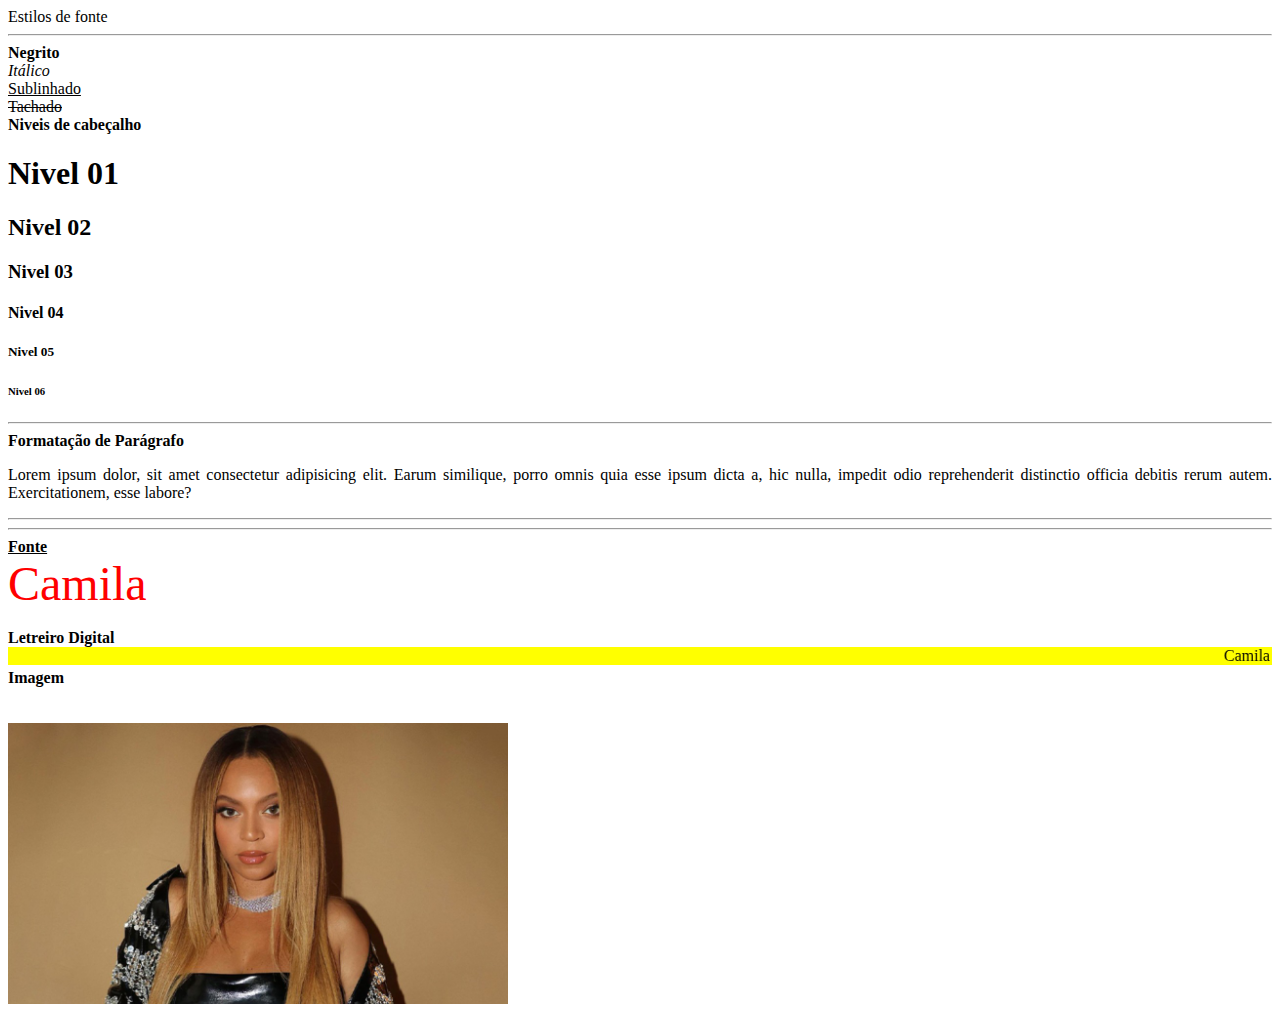
<file: Atividade_Tags/index.html>
<!DOCTYPE html>
<html lang="pt-br">
<head>
    <meta charset="UTF-8">
    <meta name="viewport" content="width=device-width, initial-scale=1.0">
    <title>Aula Informatica para Internet</title>
</head>
<body>

    Estilos de fonte <hr>
    <b> Negrito </b> <br>
    <i> Itálico </i> <br>
   <u>Sublinhado </u>  <br>
    <s> Tachado </s> <br> 

    <b> Niveis de cabeçalho </b><br>
    <h1> Nivel 01 </h1>
    <h2> Nivel 02</h2>
    <h3> Nivel 03 </h3>
    <h4> Nivel 04</h4>
    <h5> Nivel 05 </h5>
    <h6> Nivel 06 </h6>


    <hr> 

    <b> Formatação de Parágrafo </b> <br>

    <p align="justify">Lorem ipsum dolor, sit amet consectetur adipisicing elit. Earum similique, porro omnis quia esse ipsum dicta a, hic nulla, impedit odio reprehenderit distinctio officia debitis rerum autem. Exercitationem, esse labore? </p>


<hr> 
<hr><b><u>Fonte</u></b><br>

<font color="red" size="7">Camila

</font>
<br> </br>

<b> Letreiro Digital</b><br>
<marquee behavior="scrollamount=100" direction="" bgcolor="yellow"> Camila </marquee>

<b> Imagem </b> <br><br><br>

<img src="_imagens/beyonce_foto_1024x576_14062021094632.jpg" alt="" width="500">

</body>
</html>
</file>
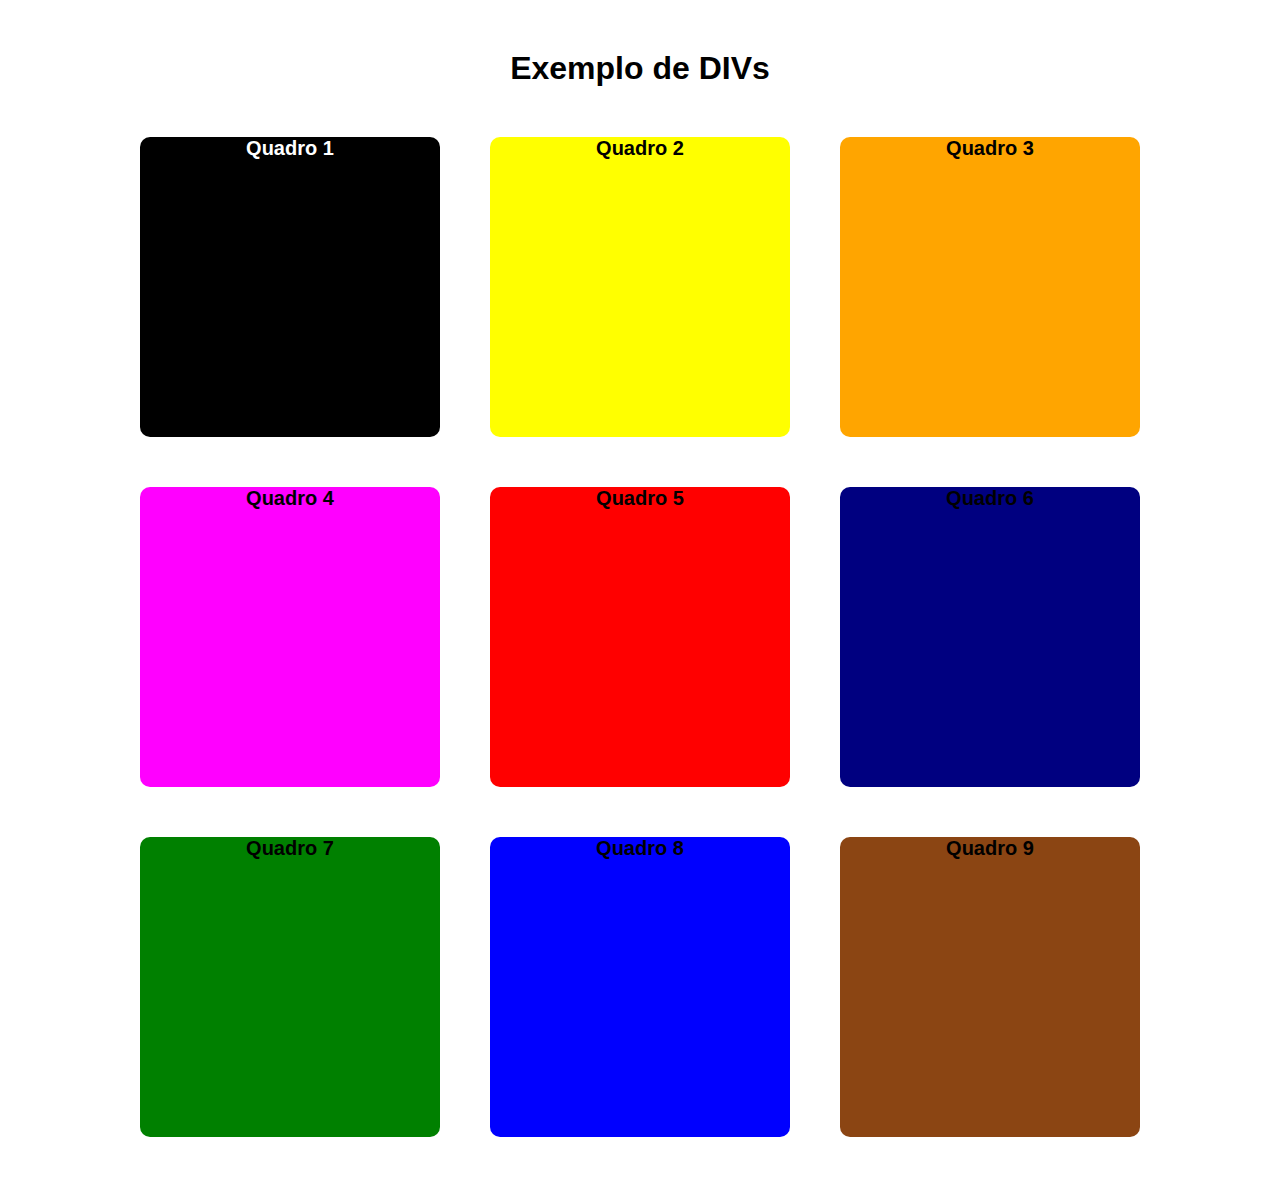
<file: divs-com-cores/index.html>
<!DOCTYPE html>
<html lang="pt-br">

<head>
    <meta charset="UTF-8">
    <meta name="viewport" content="width=device-width, initial-scale=1.0">
    <title>Aula 07- Divs
    </title>
    <link rel="stylesheet" type="text/css" href="css/estilo.css">
</head>

<body>
    <header>
        <h1>Exemplo de DIVs</h1>
    </header>
    <main>
        <section>
            <div class="preto">
                <p>Quadro 1</p>
            </div>
            <div class="amarelo">
                <p>Quadro 2</p>
            </div>
            <div class="laranja">
                <p>Quadro 3</p>
            </div>
        </section>

        <section>
            <div class="magenta">
                <p>Quadro 4</p>
            </div>
            <div class="vermelho">
                <p>Quadro 5</p> </div>
                <div class="navy">
                    <p>Quadro 6</p>
                </div>
            </div>
        </section>

        <section>
            <div class="verde">
                <p>Quadro 7</p>
            </div>
            <div class="azul">
                <p>Quadro 8</p> </div>
                <div class="marrom">
                    <p>Quadro 9</p>
                </div>
            </div>
        </section>
    </main>

</body>

</html>
</file>
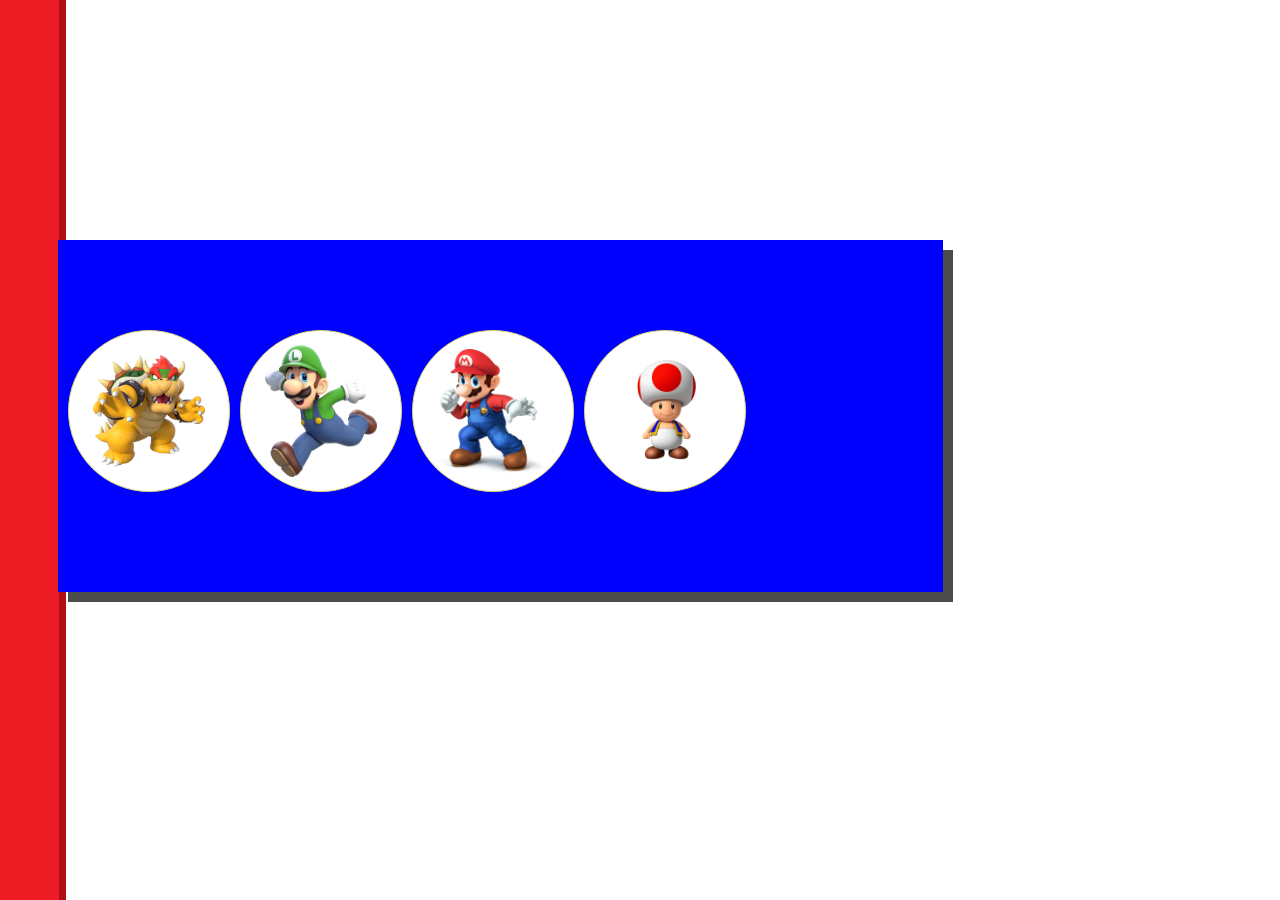
<file: Projeto-imagem-hover/index.html>
<!DOCTYPE html>
<html lang="en">
<head>
    <meta charset="UTF-8">
    <meta name="viewport" content="width=device-width, initial-scale=1.0">
    <title>Exercicio com imagens</title>
    <style>
        /* PRIMEIRO FOI ESTILIZADO A IMAGEM DE FUNDO COM UM ID DENTRO DA
        TAG BODY EX:<BODY ID="FUNDO" */
       #fundo {
        /* O PRIMEIRO ATRUBUTO É UMA IMAGEM DE FUNDO COM UMA URL- PASTA DO ARQUIVO
        ARQUIVO */
        background-image: url(imagens/fundored.png);
        /* AQUI INFORMAMOS AO BROUSER QUANTAS VEZES ESSA IMAGEM IRA SE REPETIR
        NESSE CASO APENAS UMA VEZ O tributo repet-y DIZ UMA REPETIÇÃO NO 
        EIXO Y VERTICAL*/
        background-repeat: repeat-y;
       }
       /* CLASS QUE ENGLOBA AS DIVS/IMGS*/
       .retangulo_azul{
        /* COR DE FUNDO*/
        background-color: blue;
        /* O PADDING é usada para definir a distância interna entre um elemento e 
        sua borda, 90PX EM CIMA 0 ESQUERDA 100PX EM BAIXO 0 DIREITA */
        padding: 90px 0px 100px 0px;
        /* MARGIN EM CIMA */
        margin-top: 15rem ;
        /* MARGIN A ESQUERDA*/
        margin-left: 50px;
        /* PERMITE QUE OS ITENS TENHAM MOBILIDADE */
        display: flex;
        /* SOMBRA COM 10PX EM BAIXO E 10 PX A DIREITA */
        box-shadow: 10px 10px rgba(0, 0, 0, 0.7);
        /* TAMANHO TOTAL DA DIV*/
        width: 70%;
       }
       /* DIV REFERENTE A PRIMEIRA IMAGEM */
       .box1{
        /* PERMITE QUE OS ITENS TENHAM MOBILIDADE */
        display: flex;
        /* ALINHAR ITENS NO CENTRO DO RETANGULO AZUL VERTICAL*/
        align-items: center;
        /* ALINHAR ITENS NO CENTRO DO RETANGULO AZULA NA HORIZONTAL*/
        justify-content: center;
        /* MARGIN A ESQUERDA */
        margin-left: 10px;
        /* COR DE FUNDO */
        background-color: #fff;
        /* BORDA DE 1PX SOLIDA  #COR*/
        border: 1px solid #ddd673;
        /* RAIO DA BORDA 50% TRANFORMA A DIV EM UM CIRCULO */
        border-radius: 50%;
        /* TAMANHO TOTAL DA DIV 10 MEDIDA RELATIVA CORRESPONDENTE A PAGINA */
        width: 10rem;
        /* CORRESPONDE A ALTURA DA DIV*/
        height: 10rem;
        /* ALINHAR ITENS O CENTRO */
        align-items: center;
       }
       /* AO PASSAR O MOUSE EM CIMA AVERA AS SEGUINTES ALTERAÇÕES */
       .box1:hover{
        /* AUMENTA O TAMANHO DA DIV NO TAMNAHO DEFINIDO */
        transform: scale(1.5);
       }
       /* DIV REFERENTE A PRIMEIRA IMAGEM */
       .box2{
        /* PERMITE QUE OS ITENS TENHAM MOBILIDADE */
        display: flex;
        /* ALINHAR ITENS NO CENTRO DO RETANGULO AZUL VERTICAL*/
        align-items: center;
        /* ALINHAR ITENS NO CENTRO DO RETANGULO AZULA NA HORIZONTAL*/
        justify-content: center;
        /* MARGIN A ESQUERDA */
        margin-left: 10px;
        /* COR DE FUNDO */
        background-color: #fff;
        /* BORDA DE 1PX SOLIDA  #COR*/
        border: 1px solid #ddd673;
        /* RAIO DA BORDA 50% TRANFORMA A DIV EM UM CIRCULO */
        box-shadow: #ddd673;
        /* TAMANHO TOTAL DA DIV 10 MEDIDA RELATIVA CORRESPONDENTE A PAGINA */
        border-radius: 50%;
        /* TAMANHO TOTAL DA DIV 10 MEDIDA RELATIVA CORRESPONDENTE A PAGINA */
        width: 10rem;
        /* ALINHAR ITENS O CENTRO */
        height: 10rem;
       }
       .box2:hover {
        transform: scale(1.5);
       }
       .box3{
        display: flex;
        align-items: center;
        justify-content: center;
        margin-left: 10px;
        background-color: #fff;
        border: 1px solid #ddd673;
        border-radius: 50%;
        width: 10rem;
        height: 10rem;
       }
       .box3:hover{
        transform: scale(1.5);
       }
       .box4{
        display: flex;
        align-items: center;
        justify-content: center;
        margin-left: 10px;
        background-color: #fff;
        border: 1px solid #ddd673;
        border-radius: 50%;
        width: 10rem;
        height: 10rem;
       }
       .box4:hover {
        transform: scale(1.5);
       }
       /*CONFIGURAÇÃO PARA TODAS AS TAGS IMG */
       img{
        /*TAMANHO DA IMAGEM*/
        width: 70%;
       }

    </style>
</head>
<body id="fundo">
    <div class="retangulo_azul">
        <div class="box1">
            <img src="imagens/bowser.png" alt="">
        </div>
        <div class="box2">
            <img src="imagens/luigi.png" alt="">
        </div>
        <div class="box3">
            <img src="imagens/mario.png" alt="">
        </div>
        <div class="box4">
            <img src="imagens/toad.png" alt="">
        </div>
    </div>
</body>
</html>
</file>
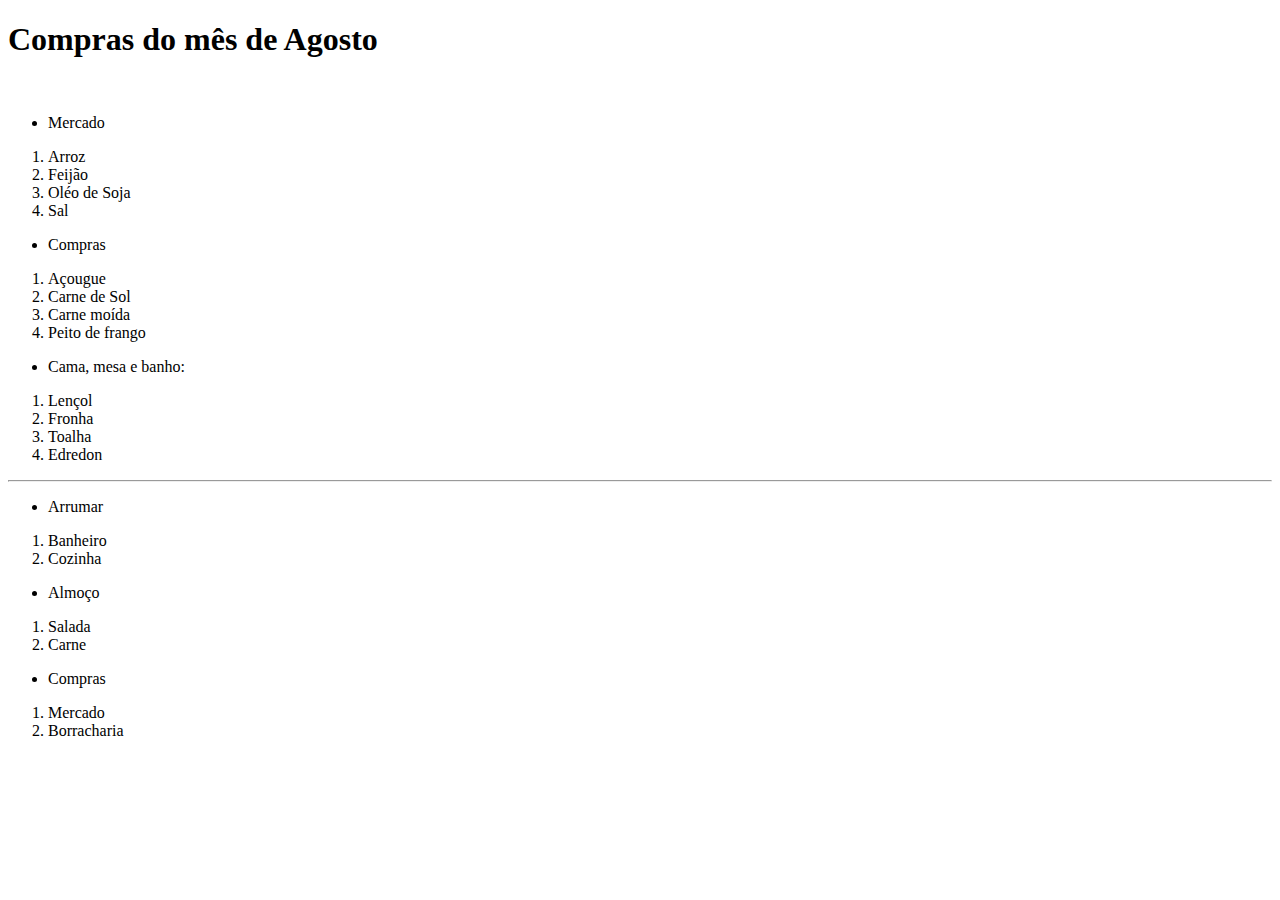
<file: lista-ordenada-e-nao-ordenada/Listas.html>
<!DOCTYPE html>
<html lang="pt-br">
<head>
    <meta charset="UTF-8">
    <meta name="viewport" content="width=device-width, initial-scale=1.0">
    <title>Atividade 01</title>
</head>
<body> <h1>Compras do mês de Agosto</h1> <br>

    <ul> 
    <li> Mercado </li> </ul>
    
    <ol type="1">
    <li>Arroz </li>
    <li> Feijão </li> 
    <li> Oléo de Soja </li>
    <li> Sal </li>
    </ol> 
    
    <ul> 
    <li> Compras </li> </ul>
    
    <ol type="1">
    <li>Açougue </li>
    <li> Carne de Sol </li> 
    <li> Carne moída </li>
    <li> Peito de frango </li>
    </ol> 
    
    <ul> 
    <li> Cama, mesa e banho: </li> </ul>
    
    <ol type="1">
    <li>Lençol </li>
    <li> Fronha </li> 
    <li> Toalha </li>
    <li> Edredon </li>
    </ol> 
    <hr>
    

    

    <ul> 
        <li> Arrumar </li> </ul>
        
        <ol type="1">
        <li>Banheiro </li>
        <li> Cozinha </li> 
        </ol> 
        
        <ul> 
        <li> Almoço </li> </ul>
        <ol>
        <li>Salada </li>
        <li> Carne </li> 
        </ol> 
        
        <ul> 
        <li> Compras </li> </ul>
        <ol>
        <li>Mercado </li>
        <li> Borracharia </li> 
        </ol> 
        
    
</body>
</html>
</file>
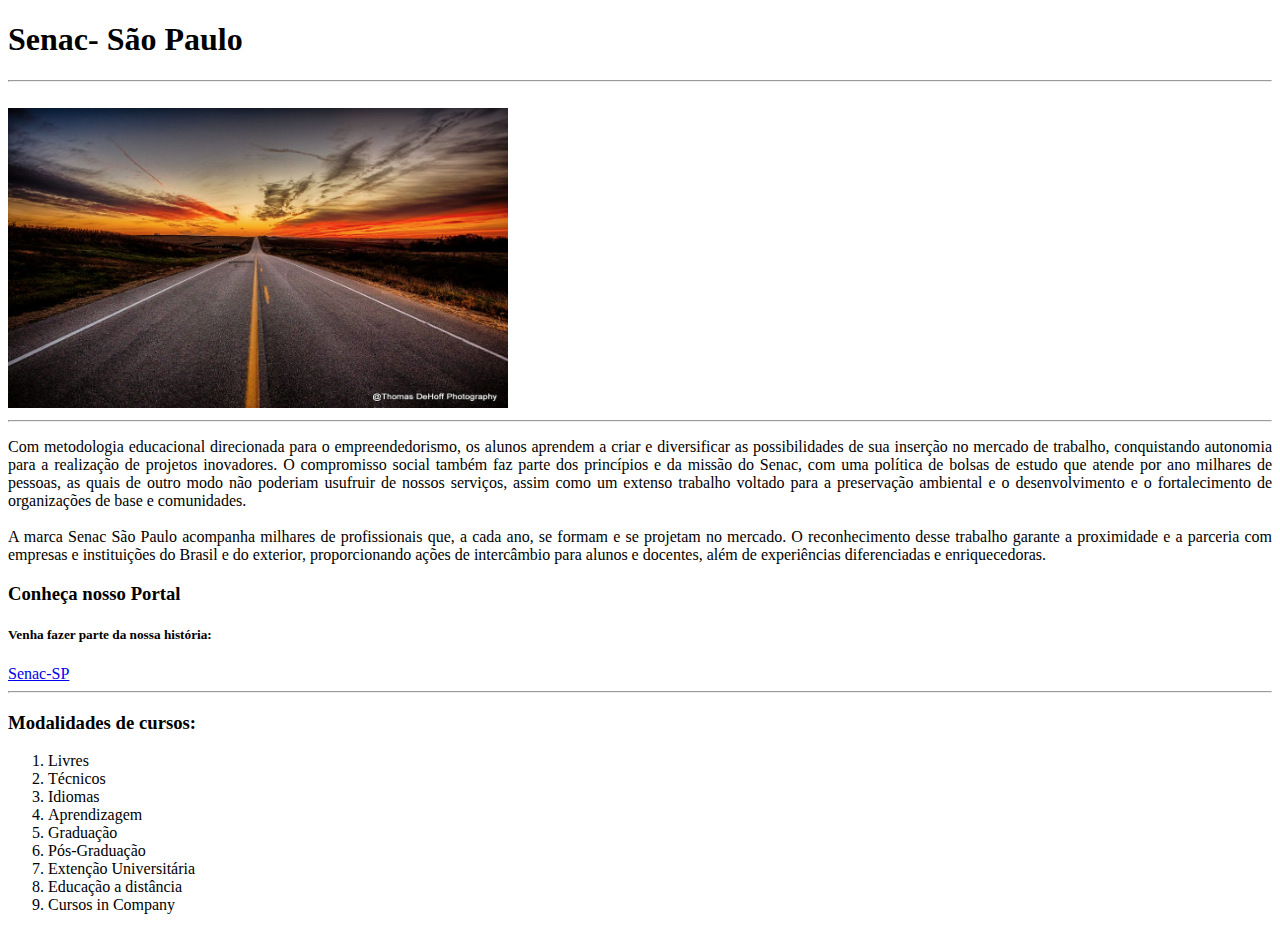
<file: paginasenac/senacsp.html>
<!DOCTYPE html>
<html lang="pt-br">
<head>
    <meta charset="UTF-8">
    <meta name="viewport" content="width=device-width, initial-scale=1.0">
    <title>Document</title>
</head>
<body>
    
    <h1> Senac- São Paulo</h1>
    </b><hr> <br>
    <img src="imagem exemplo/exemplo.PNG" width="500" height="300"> 
<hr>
<p align="justify">Com metodologia educacional direcionada para o empreendedorismo, os alunos aprendem a criar e diversificar as possibilidades de sua inserção no mercado de trabalho, conquistando autonomia para a realização de projetos inovadores. O compromisso social também faz parte dos princípios e da missão do Senac, com uma política de bolsas de estudo que atende por ano milhares de pessoas, as quais de outro modo não poderiam usufruir de nossos serviços, assim como um extenso trabalho voltado para a preservação ambiental e o desenvolvimento e o fortalecimento de organizações de base e comunidades. <br><br>
    A marca Senac São Paulo acompanha milhares de profissionais que, a cada ano, se formam e se projetam no mercado. O reconhecimento desse trabalho garante a proximidade e a parceria com empresas e instituições do Brasil e do exterior, proporcionando ações de intercâmbio para alunos e docentes, além de experiências diferenciadas e enriquecedoras.</p>

    <h3>Conheça nosso Portal</h3>
    <h5>Venha fazer parte da nossa história:</h5>

    <a href="https://www.sp.senac.br/"> Senac-SP</a>
    <hr>
    <h3>Modalidades de cursos:</h3>
    <ol type="1">
        <li>Livres </li>
        <li> Técnicos </li> 
        <li> Idiomas </li>
        <li> Aprendizagem </li>
        <li>Graduação</li>
        <li>Pós-Graduação</li>
        <li>Extenção Universitária</li>
        <li>Educação a distância</li>
        <li>Cursos in Company</li>
        </ol> 
        
</body>
</html>
</file>
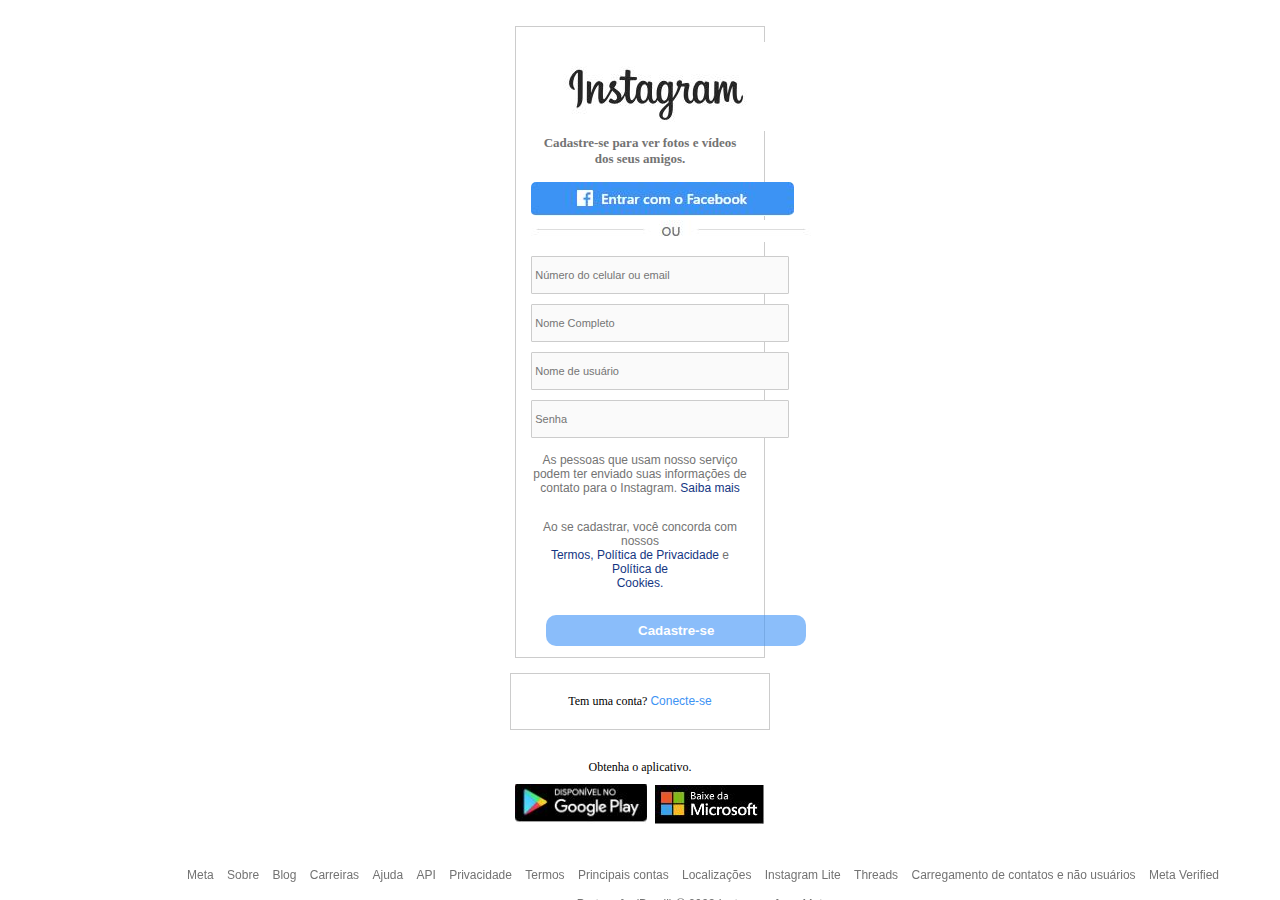
<file: Página-Instagram-form/instagram_cadastro.html>
<!DOCTYPE html>
<html lang="pt-br">

<head>

    <link rel="stylesheet" href="CSS/instagram_cadastro.css">
    <meta charset="UTF-8">
    <meta name="viewport" content="width=device-width, initial-scale=1.0">
    <title>Cadastre-se</title>
</head>

<body>


    <main>

        <div id="container1">


            <div class="box1">
                <!-- <div class="logo-instagram"><img src="Imagens/logo-instagram.JPG"></div> <label for="email"></label> -->
                <img src="Imagens/logo-instagram.JPG">

                <h4>Cadastre-se para ver fotos e vídeos <br>dos seus amigos.</h4>
                <a href="https://www.facebook.com/"><img src="Imagens/botao-facebook.JPG" alt="">
                    <img src="Imagens/ou.JPG" alt=""></a>

                <form>
                    <input type="email" placeholder="Número do celular ou email"> <br>
                    <input type="nomecompleto" placeholder="Nome Completo">
                    <input type="usuario" placeholder="Nome de usuário"> <br>
                    <input type="password" placeholder="Senha"> <br>

                    <p> As pessoas que usam nosso serviço podem ter enviado suas informações
                        de contato para o Instagram. <a href="https://www.facebook.com/help/instagram/261704639352628"> Saiba mais </a> </p>
                    <p>Ao se cadastrar, você concorda com nossos <br><a
                            href="https://help.instagram.com/581066165581870/?locale=pt_PT">Termos, <a
                                href="https://www.facebook.com/privacy/policy">Política de Privacidade</a> e <a
                                href="https://help.instagram.com/1896641480634370/"> Política
                                de <br> Cookies. </a>
                    </p>
                    <button type="Entrar"> Cadastre-se</button>
                </form>

            </div>

            <div class="box2">
                <p>Tem uma conta? <a href="instagram_login.html"> Conecte-se</a> </p>
            </div>

            <div class="box3">

                <p>Obtenha o aplicativo.</p>

                <a href="https://play.google.com/store/apps/details?id=com.instagram.android&hl=pt_BR&gl=US">
                    <img src="Imagens/botao-googleplay.JPG" alt="">
                </a>

                <a href="https://apps.microsoft.com/store/detail/instagram/9NBLGGH5L9XT">
                    <img src="Imagens/botao-microsoft.JPG" alt="">
                </a>

            </div>
    </main>

    <footer>
        <a href="#">Meta</a>
        <a href="#">Sobre</a>
        <a href="#">Blog</a>
        <a href="#">Carreiras</a>
        <a href="#">Ajuda</a>
        <a href="#">API</a>
        <a href="#">Privacidade</a>
        <a href="#">Termos</a>
        <a href="#">Principais contas</a>
        <a href="#">Localizações</a>
        <a href="#">Instagram Lite </a>
        <a href="#">Threads</a>
        <a href="#">Carregamento de contatos e não usuários</a>
        <a href="#">Meta Verified</a>

        <p>Português (Brasil) ® 2023 Instagram from Meta</p>



    </footer>
</body>

</html>
</file>
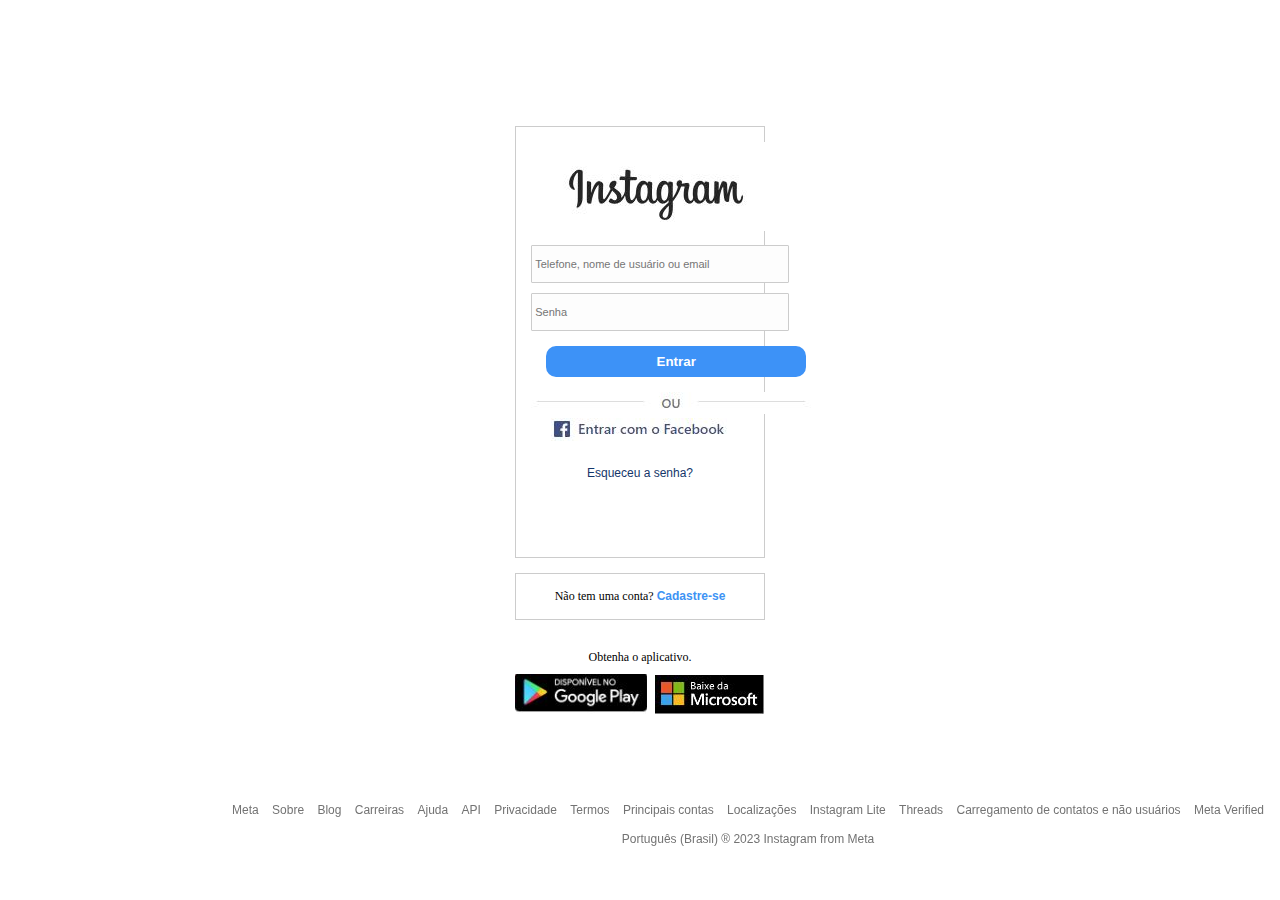
<file: Página-Instagram-form/instagram_login.html>
<!DOCTYPE html>
<html lang="pt-br">

<head>

    <link rel="stylesheet" href="CSS/instagram.css">
    <meta charset="UTF-8">
    <meta name="viewport" content="width=device-width, initial-scale=1.0">
    <title>Entrar ° Instagram</title>
</head>

<body>


    <main>

        <div id="container1">


            <div class="box1">
                <!-- <div class="logo-instagram"><img src="Imagens/logo-instagram.JPG"></div> <label for="email"></label> -->
                <img src="Imagens/logo-instagram.JPG">

                <form>
                    <input type="email" placeholder="Telefone, nome de usuário ou email"> <br>
                    <label for="senha"></label> 
                    <input type="password" placeholder="Senha"> <br>
                    <button type="Entrar"> Entrar</button>
                  </form>

                  <img src="Imagens/ou.JPG" alt="">
                  <a href="https://www.facebook.com/">
                    <img src="Imagens/facebook.JPG" alt=""><br><br>
                  <a href="https://www.instagram.com/accounts/password/reset/">Esqueceu a senha?</a>

            </div>

        <div class="box2">
            <p>Não tem uma conta? <a href="instagram_cadastro.html"> Cadastre-se</a> </p> 
        </div>

        <div class="box3">

            <p>Obtenha o aplicativo.</p>

            <a href="https://play.google.com/store/apps/details?id=com.instagram.android&hl=pt_BR&gl=US">
                <img src="Imagens/botao-googleplay.JPG" alt="">
            </a>

            <a href="https://apps.microsoft.com/store/detail/instagram/9NBLGGH5L9XT">
                <img src="Imagens/botao-microsoft.JPG" alt="">
            </a>

        </div>
    </main>

    <footer>
        <a href="#">Meta</a>
        <a href="#">Sobre</a>
        <a href="#">Blog</a>
        <a href="#">Carreiras</a>
        <a href="#">Ajuda</a>
        <a href="#">API</a>
        <a href="#">Privacidade</a>
        <a href="#">Termos</a>
        <a href="#">Principais contas</a>
        <a href="#">Localizações</a>
        <a href="#">Instagram Lite </a>
        <a href="#">Threads</a>
        <a href="#">Carregamento de contatos e não usuários</a>
        <a href="#">Meta Verified</a>

        <p>Português (Brasil) ® 2023 Instagram from Meta</p>



    </footer>
</body>

</html>
</file>
<file: divs-com-cores/css/estilo.css>
* {
    margin: 0;
    padding: 0;
}

.preto {
    background: black;
    color: white;
}

.amarelo {
    background: yellow;
}

.laranja {
    background: orange;
}

.magenta {
    background: magenta;
}

.vermelho {
    background: red;
}

.navy {
    background: navy;
}

.verde {
    background: green;
}

.azul {
    background: blue;
}

.marrom {
    background: saddlebrown;
}

body {
    font-family: arial, sans-serif;
}

main {
    width: 1000px;
    margin: auto;

}

section {
    display: flex;
    justify-content: space-between;
    margin-bottom: 50px;
}

h1 {
    text-align: center;
    margin-top: 50px;
    margin-bottom: 50px;
}

div {
    width: 300px;
    height: 300px;
    text-align: center;
    border-radius: 10px;
    font-size: 20px;
    font-weight: bold;

}
</file>
<file: Página-Instagram-form/CSS/instagram_cadastro.css>
* {
    margin: 0;
    padding: 0;
}

#container1 {

    display: flex;
    flex-direction: column;
    align-items: center;
    justify-content: center;
   


}

#container1 a {
    text-decoration: none;
    font-size: 12px;
    font-family: Verdana, Geneva, Tahoma, sans-serif;

}

.box1 {

    width: 17%;
    background-color: rgb(255, 255, 255);
    height: 600px;
    margin-top: 2%;
    padding-top: 50px;
    border: 1px solid #ccc;
    padding: 15px;
    text-align: center;

}

.box1 a {
    color: #143682;
    
}

.box1 img {
    border-radius: 5px;
}

.box1 h4 {
    font-weight: bold;
    font-size: 13px;
    color: #737373;
    font-family: verdana;
    padding-bottom: 15px;
}

.box1 p {
    font-family: Verdana, Geneva, Tahoma, sans-serif;
    color: #737373;
    font-size: 12px;
    padding-top: 15px;
    padding-bottom: 10px;
    
}



.box1 button {
    background-color: #3d92f7;
    opacity: 0.6;
    color: white;
    font-weight: bold;
    padding: 8px;
    margin: 15px;
    width: 260px;
    border-radius: 10px;
    border: none;
}

input {
    width: 250px;
    height: 30px;
    border-radius: 1px;
    margin-top: 10px;
    border: 1px solid #ccc;
    background-color: #fafafa;
    font-size: 11px;
    padding: 3px;
    font-family: Verdana, Geneva, Tahoma, sans-serif;

}



.box2 {

    width: 17%;
    background-color: rgb(255, 255, 255);
    height: 15px;
    margin-top: 15px;
    border: 1px solid #ccc;
    padding: 20px;
    text-align: center;

}

.box2 {
    font-size: 12px;
    font-family: verdana;
}

.box2 a {

    color: #3d93f4;

}

.box3 {

    width: 20%;
    background-color: rgb(255, 255, 255);
    height: 15px;
    margin-top: 15px;
    margin-bottom: 15px;
    padding: 15px;
    text-align: center;

}

.box3 p {

    font-size: 12px;
    font-family: verdana;
    padding-bottom: 7px;
}

.box3 img {
    padding: 2px;
    border-radius: 2px;
}

footer {
    text-align: center;
    position: fixed;
    width: 100%;
    padding: 7vh;
    color: #737373;
    font-size: 12px;
    font-family: Verdana, Geneva, Tahoma, sans-serif;

}

footer a {
    text-decoration: none;
    color: #737373;
    padding: 5px;
    font-size: 12px;
    font-family: Verdana, Geneva, Tahoma, sans-serif;
}

footer p {
    padding-top: 15px;
}
</file>
<file: Página-Instagram-form/CSS/instagram.css>
* {
    margin: 0;
    padding: 0;
}

#container1 {

    display: flex;
    flex-direction: column;
    align-items: center;
    justify-content: center;
    padding-top: 100px;


}

#container1 a {
    text-decoration: none;
    font-size: 12px;
    font-family: Verdana, Geneva, Tahoma, sans-serif;

}

.box1 {

    width: 17%;
    background-color: rgb(255, 255, 255);
    height: 400px;
    margin-top: 2%;
    padding-top: 50px;
    border: 1px solid #ccc;
    padding: 15px;
    text-align: center;

}

.box1 a {
    color: #14366a;
    
}

.box1 button {
    background-color: #3d92f7;
    color: white;
    font-weight: bold;
    padding: 8px;
    margin: 15px;
    width: 260px;
    border-radius: 10px;
    border: none;
}

input {
    width: 250px;
    height: 30px;
    border-radius: 1px;
    margin-top: 10px;
    border: 1px solid #ccc;
    background-color: #fdfdfd;
    font-size: 11px;
    padding: 3px;
    font-family: Verdana, Geneva, Tahoma, sans-serif;

}



.box2 {

    width: 17%;
    background-color: rgb(255, 255, 255);
    height: 15px;
    margin-top: 15px;
    border: 1px solid #ccc;
    padding: 15px;
    text-align: center;

}

.box2 {
    font-size: 12px;
    font-family: verdana;

}

.box2 a {
    color: #3d93f4;
    font-weight: bold;
    font-size: 12px;

}

.box3 {

    width: 20%;
    background-color: rgb(255, 255, 255);
    height: 15px;
    margin-top: 15px;
    margin-bottom: 15px;
    padding: 15px;
    text-align: center;

}

.box3 p {

    font-size: 12px;
    font-family: verdana;
    padding-bottom: 7px;
}

.box3 img {
    padding: 2px;
    border-radius: 2px;
}

footer {
    text-align: center;
    padding: 12vh;
    position: fixed;
    width: 100%;
    color: #737373;
    font-size: 12px;
    font-family: Verdana, Geneva, Tahoma, sans-serif;

}

footer a {
    text-decoration: none;
    color: #737373;
    padding: 5px;
    font-size: 12px;
    font-family: Verdana, Geneva, Tahoma, sans-serif;
}

footer p {
    padding-top: 15px;
}
</file>
